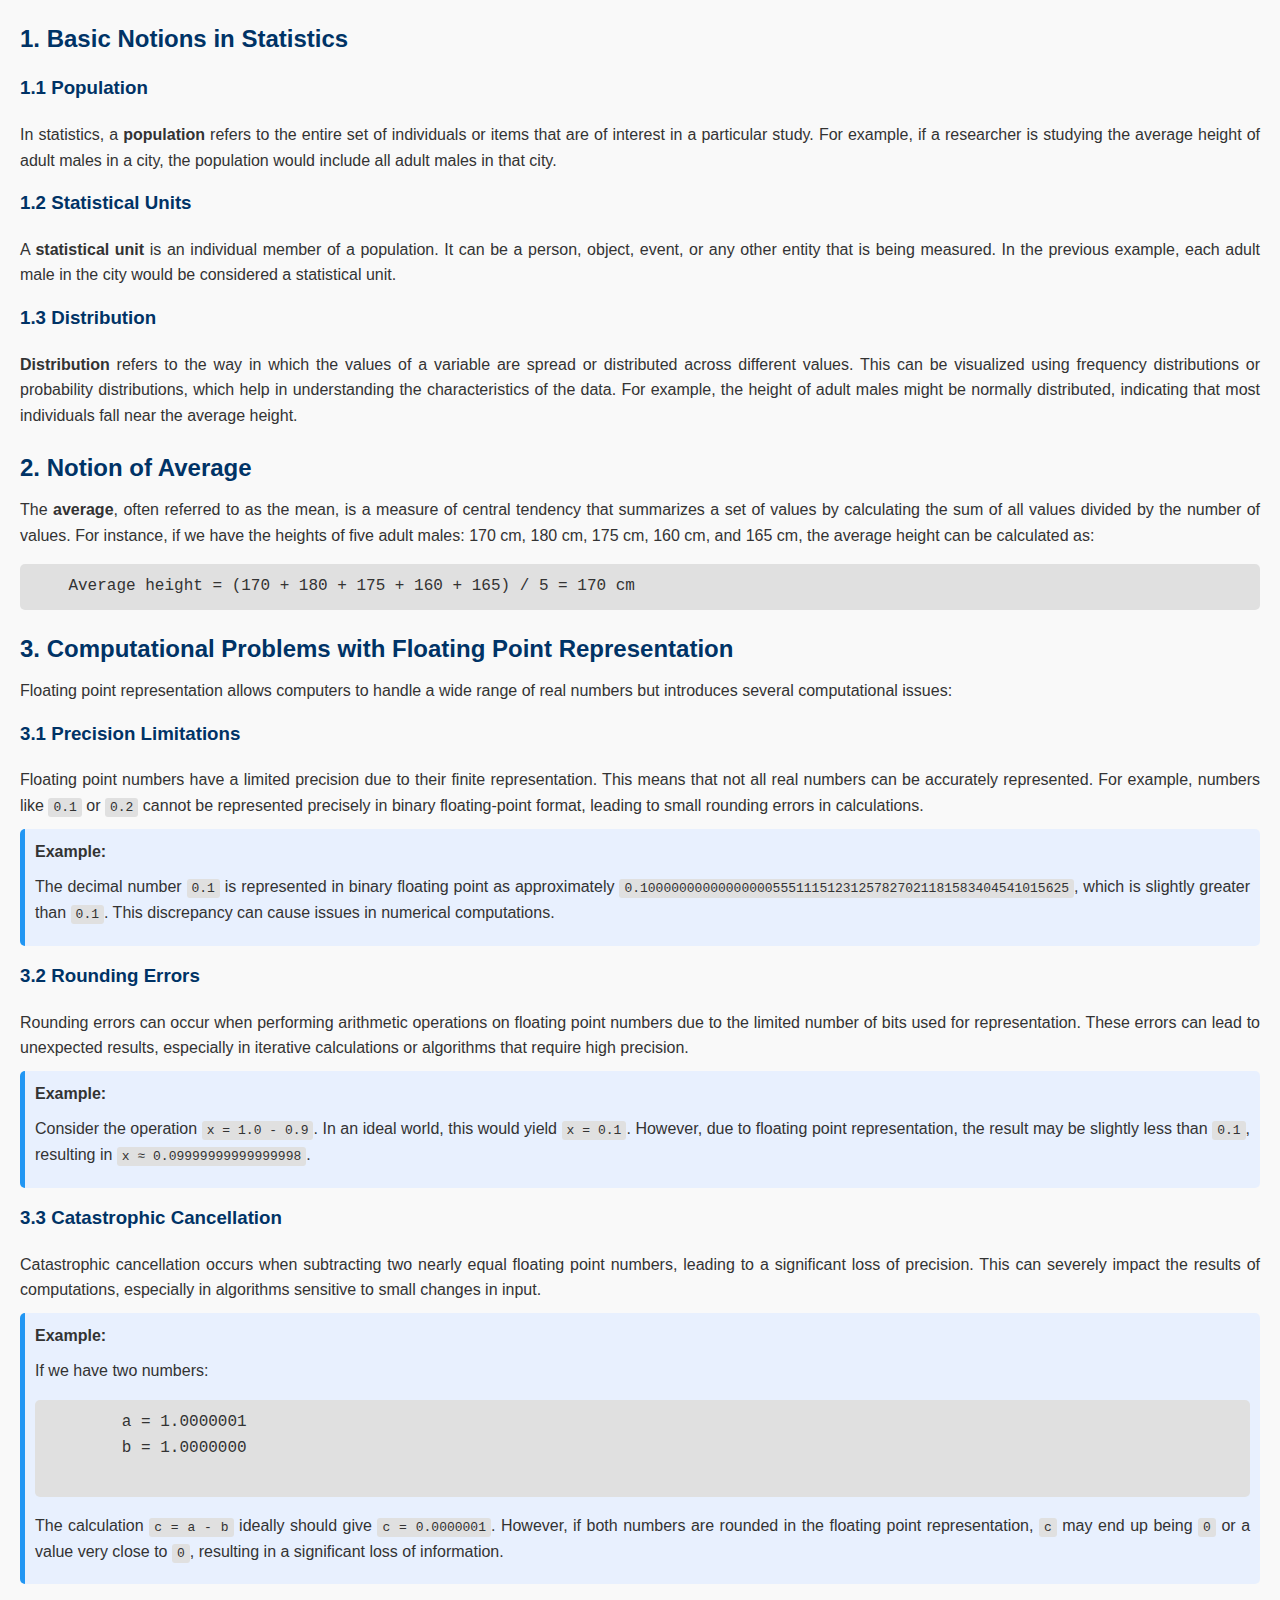
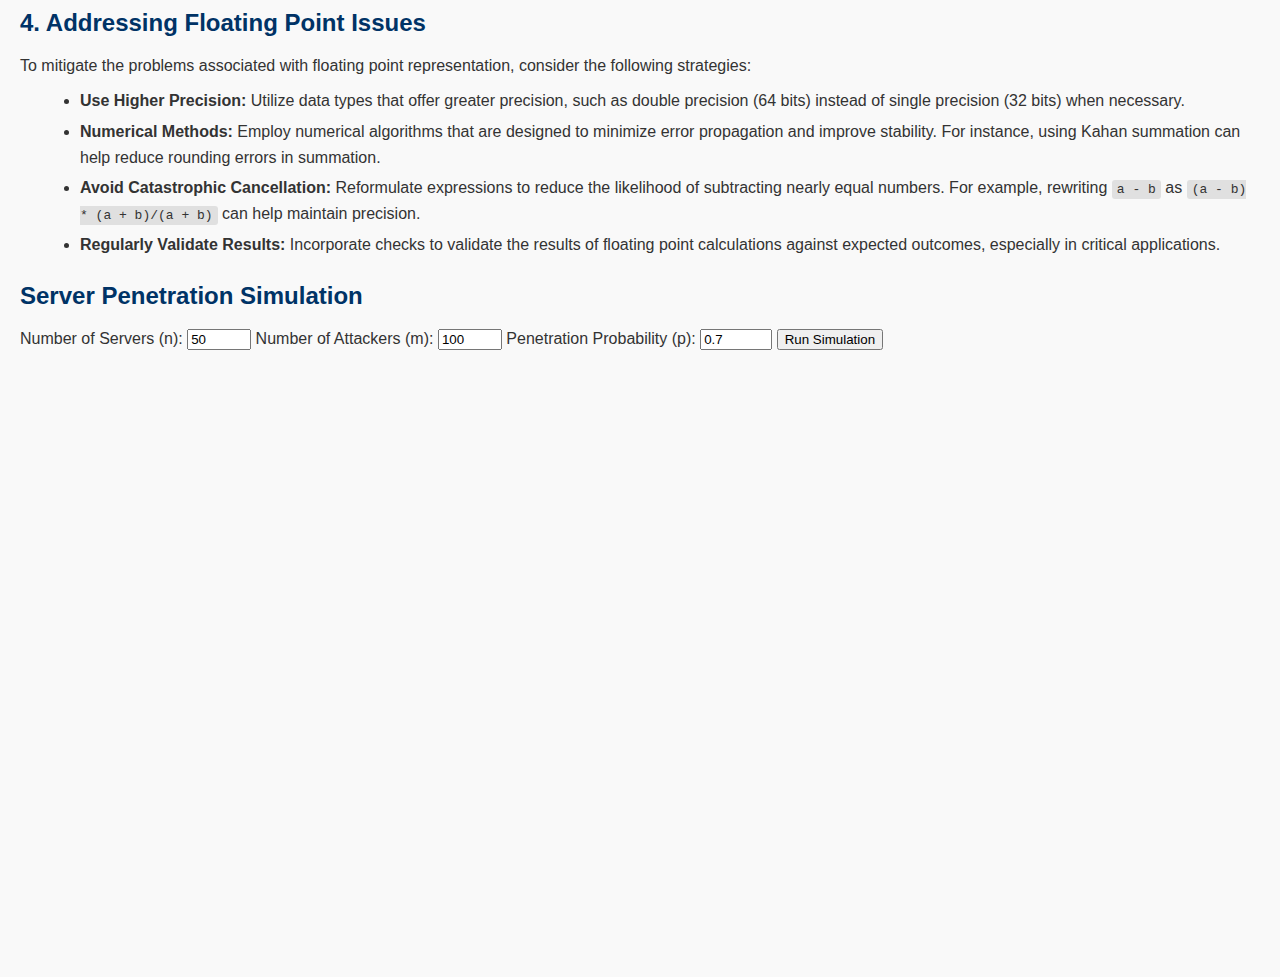
<file: templates/hw1.html>
<!DOCTYPE html>
<html lang="en">

<head>
    <meta charset="UTF-8">
    <meta name="viewport" content="width=device-width, initial-scale=1.0">
    <title>Computational Problems with Floating Point Representation</title>
    <style>
        body {
            font-family: 'Arial', sans-serif;
            line-height: 1.6;
            margin: 20px;
            background-color: #f9f9f9;
            color: #333;
        }

        h1 {
            color: #0056b3;
            border-bottom: 2px solid #0056b3;
            padding-bottom: 10px;
            margin-bottom: 20px;
        }

        h2 {
            color: #003366;
            margin-top: 20px;
            margin-bottom: 10px;
        }

        h3 {
            color: #003366;
            margin-top: 15px;
        }

        p {
            margin: 10px 0;
            text-align: justify;
        }

        code {
            background-color: #e0e0e0;
            padding: 2px 5px;
            border-radius: 3px;
        }

        .example {
            background-color: #e8f0fe;
            padding: 10px;
            border-left: 5px solid #2196F3;
            margin: 10px 0;
            border-radius: 5px;
        }

        pre {
            background-color: #e0e0e0;
            padding: 10px;
            border-radius: 5px;
            overflow-x: auto;
            font-family: 'Courier New', Courier, monospace;
        }

        ul {
            margin: 10px 0 10px 20px;
        }

        li {
            margin-bottom: 5px;
        }

        /* Stile per il contenitore del titolo del grafico */
        .graph-title {
            background-color: #4A90E2;
            color: white;
            padding: 10px;
            text-align: center;
            border-radius: 5px;
            margin-bottom: 10px;
            font-size: 24px;
            font-weight: bold;
        }
    </style>
</head>

<body>

<h2>1. Basic Notions in Statistics</h2>

<h3>1.1 Population</h3>
<p>
    In statistics, a <strong>population</strong> refers to the entire set of individuals or items that are of interest in a particular study. For example, if a researcher is studying the average height of adult males in a city, the population would include all adult males in that city.
</p>

<h3>1.2 Statistical Units</h3>
<p>
    A <strong>statistical unit</strong> is an individual member of a population. It can be a person, object, event, or any other entity that is being measured. In the previous example, each adult male in the city would be considered a statistical unit.
</p>

<h3>1.3 Distribution</h3>
<p>
    <strong>Distribution</strong> refers to the way in which the values of a variable are spread or distributed across different values. This can be visualized using frequency distributions or probability distributions, which help in understanding the characteristics of the data. For example, the height of adult males might be normally distributed, indicating that most individuals fall near the average height.
</p>

<h2>2. Notion of Average</h2>
<p>
    The <strong>average</strong>, often referred to as the mean, is a measure of central tendency that summarizes a set of values by calculating the sum of all values divided by the number of values. For instance, if we have the heights of five adult males: 170 cm, 180 cm, 175 cm, 160 cm, and 165 cm, the average height can be calculated as:
</p>
<pre>
    Average height = (170 + 180 + 175 + 160 + 165) / 5 = 170 cm
</pre>

<h2>3. Computational Problems with Floating Point Representation</h2>
<p>
    Floating point representation allows computers to handle a wide range of real numbers but introduces several computational issues:
</p>

<h3>3.1 Precision Limitations</h3>
<p>
    Floating point numbers have a limited precision due to their finite representation. This means that not all real numbers can be accurately represented. For example, numbers like <code>0.1</code> or <code>0.2</code> cannot be represented precisely in binary floating-point format, leading to small rounding errors in calculations.
</p>
<div class="example">
    <strong>Example:</strong>
    <p>
        The decimal number <code>0.1</code> is represented in binary floating point as approximately <code>0.1000000000000000055511151231257827021181583404541015625</code>, which is slightly greater than <code>0.1</code>. This discrepancy can cause issues in numerical computations.
    </p>
</div>

<h3>3.2 Rounding Errors</h3>
<p>
    Rounding errors can occur when performing arithmetic operations on floating point numbers due to the limited number of bits used for representation. These errors can lead to unexpected results, especially in iterative calculations or algorithms that require high precision.
</p>
<div class="example">
    <strong>Example:</strong>
    <p>
        Consider the operation <code>x = 1.0 - 0.9</code>. In an ideal world, this would yield <code>x = 0.1</code>. However, due to floating point representation, the result may be slightly less than <code>0.1</code>, resulting in <code>x &approx; 0.09999999999999998</code>.
    </p>
</div>

<h3>3.3 Catastrophic Cancellation</h3>
<p>
    Catastrophic cancellation occurs when subtracting two nearly equal floating point numbers, leading to a significant loss of precision. This can severely impact the results of computations, especially in algorithms sensitive to small changes in input.
</p>
<div class="example">
    <strong>Example:</strong>
    <p>
        If we have two numbers:
    </p>
    <pre>
        a = 1.0000001
        b = 1.0000000
    </pre>
    <p>
        The calculation <code>c = a - b</code> ideally should give <code>c = 0.0000001</code>. However, if both numbers are rounded in the floating point representation, <code>c</code> may end up being <code>0</code> or a value very close to <code>0</code>, resulting in a significant loss of information.
    </p>
</div>

<h2>4. Addressing Floating Point Issues</h2>
<p>
    To mitigate the problems associated with floating point representation, consider the following strategies:
</p>
<ul>
    <li><strong>Use Higher Precision:</strong> Utilize data types that offer greater precision, such as double precision (64 bits) instead of single precision (32 bits) when necessary.</li>
    <li><strong>Numerical Methods:</strong> Employ numerical algorithms that are designed to minimize error propagation and improve stability. For instance, using Kahan summation can help reduce rounding errors in summation.</li>
    <li><strong>Avoid Catastrophic Cancellation:</strong> Reformulate expressions to reduce the likelihood of subtracting nearly equal numbers. For example, rewriting <code>a - b</code> as <code>(a - b) * (a + b)/(a + b)</code> can help maintain precision.</li>
    <li><strong>Regularly Validate Results:</strong> Incorporate checks to validate the results of floating point calculations against expected outcomes, especially in critical applications.</li>
</ul>

<h2>Server Penetration Simulation</h2>

<div id="controls">
    <label for="servers">Number of Servers (n): </label>
    <input type="number" id="servers" value="50" min="1" max="100" step="1">
    <label for="attackers">Number of Attackers (m): </label>
    <input type="number" id="attackers" value="100" min="1" max="200" step="1">
    <label for="probability">Penetration Probability (p): </label>
    <input type="number" id="probability" value="0.7" min="0" max="1" step="0.01">
    <button id="simulate">Run Simulation</button>
    <button id="downloadBtn" style="display: none;">Download Image</button>
</div>

<canvas id="canvas" width="800" height="600"></canvas>

<script>
    const canvas = document.getElementById('canvas');
    const ctx = canvas.getContext('2d');
    const simulateButton = document.getElementById('simulate');
    const downloadButton = document.getElementById('downloadBtn');

    // Simulate attacks
    function simulatePenetration(n, m, p) {
        const penetrations = Array.from({ length: m }, () => Array(n).fill(false));
        const penetrationLevels = Array(m).fill(0);
        let meanPenetration = 0; // Initialize mean

        // Simulate attacks and compute mean using Welford's method
        for (let i = 0; i < m; i++) {
            let level = 0;
            for (let j = 0; j < n; j++) {
                penetrations[i][j] = Math.random() < p;
                if (penetrations[i][j]) {
                    level++;
                }
            }
            penetrationLevels[i] = level;

            // Update meanPenetration using Welford's method
            meanPenetration = meanPenetration + (level - meanPenetration) / (i + 1);
        }

        console.log(`Mean Penetration Level (Welford's Method): ${meanPenetration}`);

        // Count penetration levels
        const levelCounts = Array(n + 1).fill(0);
        penetrationLevels.forEach(level => {
            levelCounts[level]++;
        });

        // Smooth the counts using a moving average
        const smoothedCounts = Array(n + 1).fill(0);
        const windowSize = 3;
        for (let i = 0; i <= n; i++) {
            const start = Math.max(0, i - Math.floor(windowSize / 2));
            const end = Math.min(n, i + Math.floor(windowSize / 2));
            const sum = levelCounts.slice(start, end + 1).reduce((a, b) => a + b, 0);
            smoothedCounts[i] = sum / (end - start + 1);
        }

        return { penetrations, smoothedCounts, meanPenetration };
    }

    // Draw the grid and penetration lines
    function drawSimulation(penetrations, smoothedCounts, n, m) {
        const width = canvas.width;
        const height = canvas.height;
        const serverWidth = width * 3 / 4 / n;

        // Clear the canvas and fill background
        ctx.clearRect(0, 0, width, height);
        ctx.fillStyle = "white";
        ctx.fillRect(0, 0, width, height);

        // Draw the grid
        ctx.strokeStyle = "lightgray";
        for (let j = 0; j < n; j++) {
            const newX = (j + 1) * serverWidth;
            ctx.beginPath();
            ctx.moveTo(newX, 0);
            ctx.lineTo(newX, height);
            ctx.stroke();
        }
        for (let y = height - 20; y >= 0; y -= 10) {
            ctx.beginPath();
            ctx.moveTo(0, y);
            ctx.lineTo(width, y);
            ctx.stroke();
        }

        // Draw each attacker's path
        for (let i = 0; i < m; i++) {
            const randomColor = `rgb(${Math.floor(Math.random() * 200)}, ${Math.floor(Math.random() * 200)}, ${Math.floor(Math.random() * 200)})`;
            ctx.strokeStyle = randomColor;

            let x = 0;
            let y = height - 20;
            for (let j = 0; j < n; j++) {
                const newX = (j + 1) * serverWidth;
                const newY = y - (penetrations[i][j] ? 10 : 0); // Jump if penetration occurs
                ctx.beginPath();
                ctx.moveTo(x, y);
                ctx.lineTo(newX, newY);
                ctx.stroke();
                x = newX;
                y = newY;
            }
        }

        // Draw vertical line to separate attackers from distribution wave
        ctx.strokeStyle = "black";
        const endLine = (width * 3 / 4) - 50;
        ctx.beginPath();
        ctx.moveTo(endLine, 0);
        ctx.lineTo(endLine, height);
        ctx.stroke();

        // Draw the distribution wave
        ctx.strokeStyle = "red";
        ctx.lineWidth = 2;
        const waveWidth = width - endLine;
        const maxCount = Math.max(...smoothedCounts);

        let prevX = endLine;
        let prevY = height;
        for (let i = 0; i <= n; i++) {
            const y = height - (i * (height / (n + 1)));
            const x = endLine + (smoothedCounts[i] / maxCount) * (waveWidth - 40);
            ctx.beginPath();
            ctx.moveTo(prevX, prevY);
            ctx.lineTo(x, y);
            ctx.stroke();
            prevX = x;
            prevY = y;
        }

        // Restore line width
        ctx.lineWidth = 1;
    }

    // Function to run the simulation when the button is clicked
    simulateButton.addEventListener('click', function() {
        const n = parseInt(document.getElementById('servers').value);
        const m = parseInt(document.getElementById('attackers').value);
        const p = parseFloat(document.getElementById('probability').value);

        // Run the simulation
        const { penetrations, smoothedCounts, meanPenetration } = simulatePenetration(n, m, p);

        // Draw the results
        drawSimulation(penetrations, smoothedCounts, n, m);

        // Display the mean penetration level
        //alert(`Mean Penetration Level (Welford's Method): ${meanPenetration.toFixed(2)}`);

        // Show the download button
        downloadButton.style.display = 'block';
    });

    // Allow users to download the image
    downloadButton.addEventListener('click', function() {
        const link = document.createElement('a');
        link.download = 'penetration_simulation.png';
        link.href = canvas.toDataURL();
        link.click();
    });
</script>

</body>

</html>
</file>
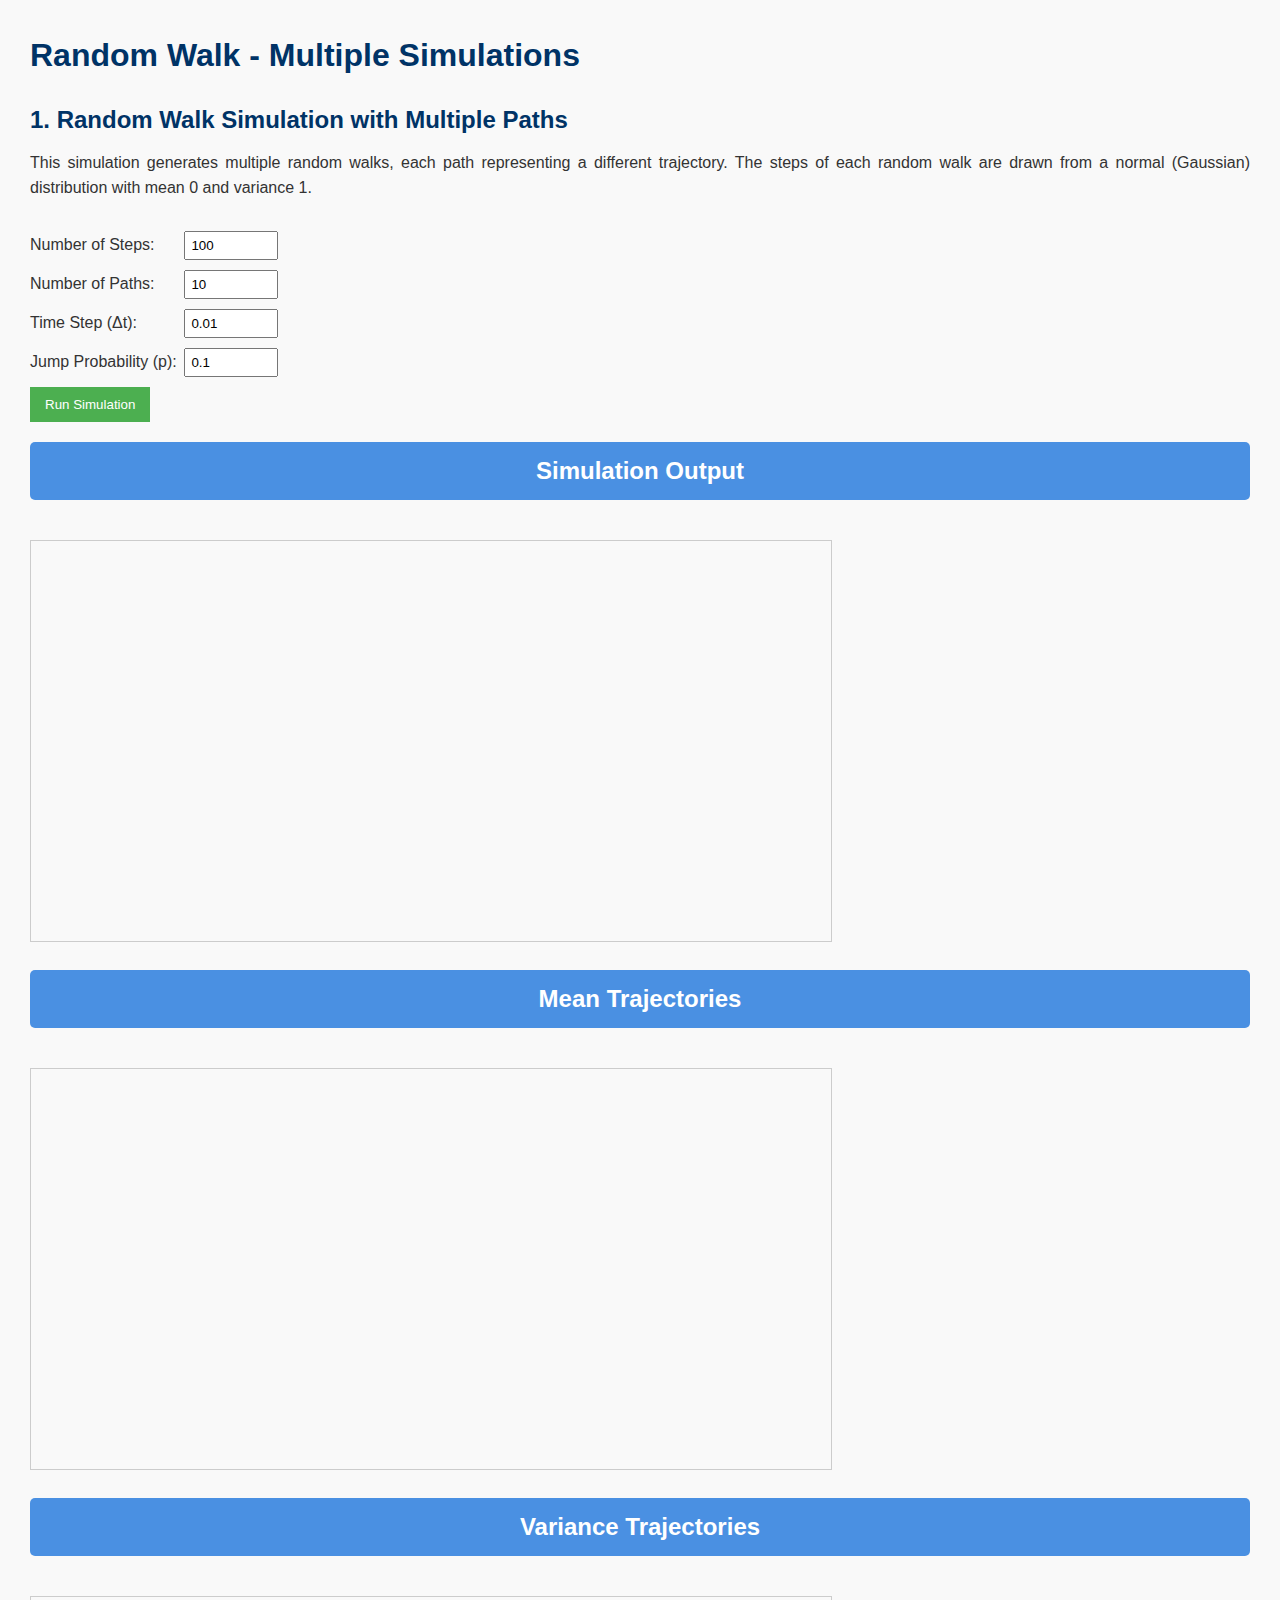
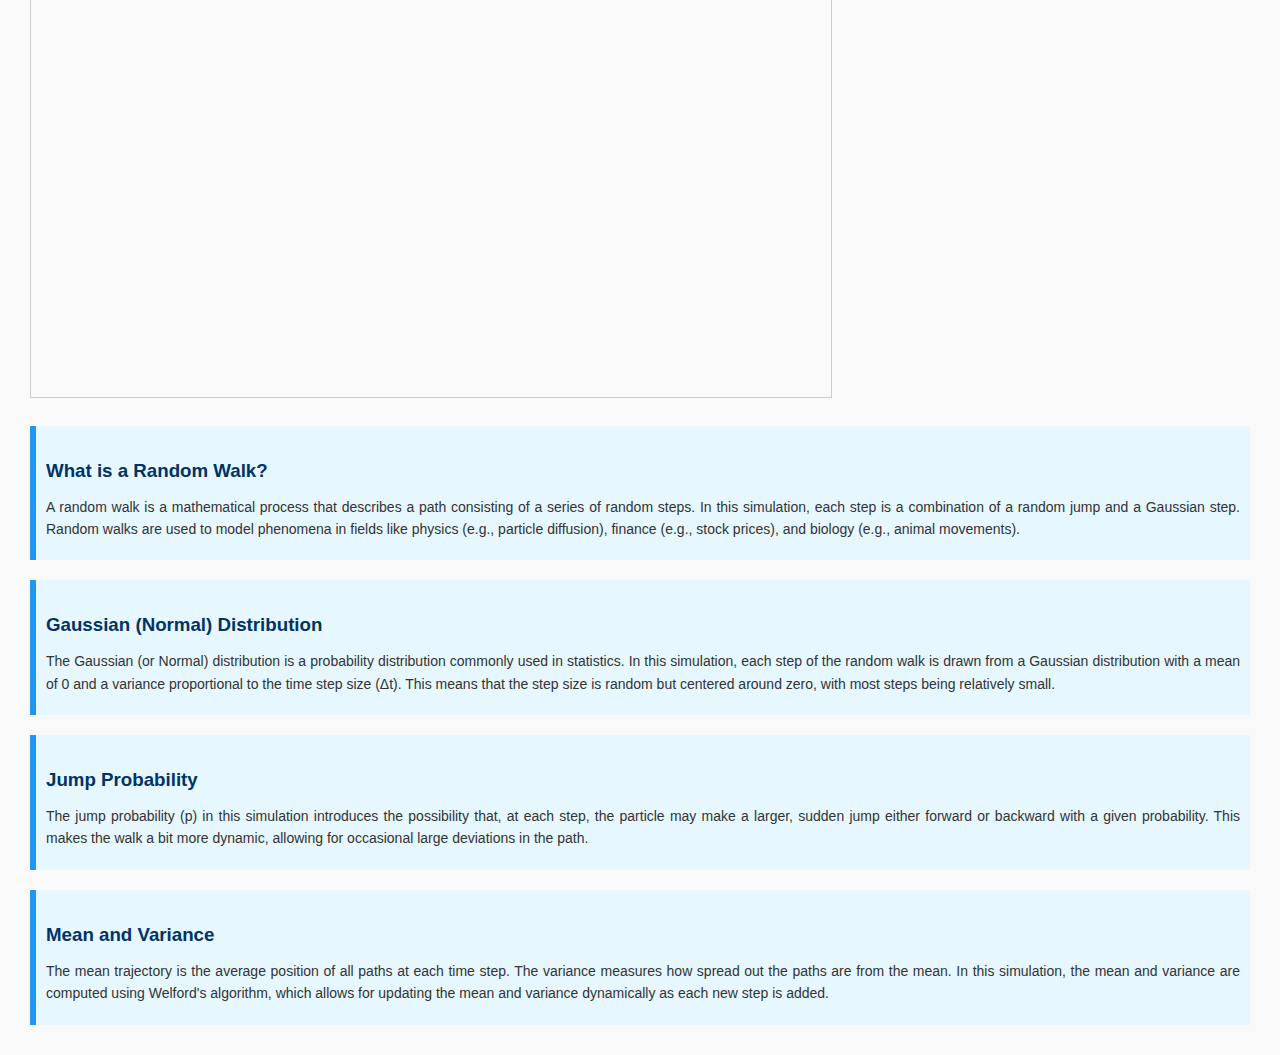
<file: templates/hw2.html>
<!DOCTYPE html>
<html lang="en">

<head>
    <meta charset="UTF-8">
    <meta name="viewport" content="width=device-width, initial-scale=1.0">
    <title>Random Walk - Multiple Simulations</title>
    <style>
        body {
            font-family: 'Arial', sans-serif;
            line-height: 1.6;
            margin: 30px;
            background-color: #f9f9f9;
            color: #333;
        }

        h1,
        h2,
        h3 {
            color: #003366;
            margin-top: 20px;
            margin-bottom: 10px;
        }

        p {
            margin: 10px 0;
            text-align: justify;
        }

        code {
            background-color: #e0e0e0;
            padding: 2px 5px;
            border-radius: 3px;
        }

        .container {
            margin-top: 30px;
        }

        .input-group {
            margin: 10px 0;
        }

        label {
            display: inline-block;
            width: 150px;
        }

        input[type="number"] {
            width: 80px;
            padding: 5px;
        }

        button {
            padding: 10px 15px;
            background-color: #4CAF50;
            color: white;
            border: none;
            cursor: pointer;
        }

        button:hover {
            background-color: #45a049;
        }

        #plot-canvas,
        #mean-canvas,
        #variance-canvas {
            margin-top: 30px;
            border: 1px solid #ccc;
            max-width: 100%; /* Make canvas responsive */
        }

        .graph-title {
            background-color: #4A90E2;
            color: white;
            padding: 10px;
            text-align: center;
            border-radius: 5px;
            margin-bottom: 10px;
            font-size: 24px;
            font-weight: bold;
        }

        .explanation-box {
            background-color: #e6f7ff;
            border-left: 6px solid #2196F3;
            margin: 20px 0;
            padding: 10px;
        }

        .explanation-box h3 {
            color: #003366;
        }

        .explanation-box p {
            font-size: 14px;
        }
    </style>
</head>

<body>

    <h1>Random Walk - Multiple Simulations</h1>
    <h2>1. Random Walk Simulation with Multiple Paths</h2>
    <p>
        This simulation generates multiple random walks, each path representing a different trajectory.
        The steps of each random walk are drawn from a normal (Gaussian) distribution with mean 0 and variance 1.
    </p>

    <div class="container">
        <div class="input-group">
            <label for="steps">Number of Steps:</label>
            <input type="number" id="steps" value="100" min="10" max="1000">
        </div>
        <div class="input-group">
            <label for="paths">Number of Paths:</label>
            <input type="number" id="paths" value="10" min="1" max="100">
        </div>
        <div class="input-group">
            <label for="time-step">Time Step (Δt):</label>
            <input type="number" id="time-step" value="0.01" min="0.001" max="1" step="0.001">
        </div>
        <div class="input-group">
            <label for="jump-prob">Jump Probability (p):</label>
            <input type="number" id="jump-prob" value="0.1" min="0.0" max="1.0" step="0.01">
        </div>
        <button id="run-simulation">Run Simulation</button>
    </div>

    <div id="results">
        <h2 class="graph-title">Simulation Output</h2>
        <canvas id="plot-canvas" width="800" height="400"></canvas>

        <h2 class="graph-title">Mean Trajectories</h2>
        <canvas id="mean-canvas" width="800" height="400"></canvas>

        <h2 class="graph-title">Variance Trajectories</h2>
        <canvas id="variance-canvas" width="800" height="400"></canvas>

        <button id="downloadBtn" style="display: none;">Download Results</button>
    </div>

    <!-- Explanation Boxes -->
    <div class="explanation-box">
        <h3>What is a Random Walk?</h3>
        <p>
            A random walk is a mathematical process that describes a path consisting of a series of random steps. In this
            simulation, each step is a combination of a random jump and a Gaussian step. Random walks are used to model
            phenomena in fields like physics (e.g., particle diffusion), finance (e.g., stock prices), and biology (e.g., animal movements).
        </p>
    </div>

    <div class="explanation-box">
        <h3>Gaussian (Normal) Distribution</h3>
        <p>
            The Gaussian (or Normal) distribution is a probability distribution commonly used in statistics. In this simulation, 
            each step of the random walk is drawn from a Gaussian distribution with a mean of 0 and a variance proportional 
            to the time step size (Δt). This means that the step size is random but centered around zero, with most steps 
            being relatively small.
        </p>
    </div>

    <div class="explanation-box">
        <h3>Jump Probability</h3>
        <p>
            The jump probability (p) in this simulation introduces the possibility that, at each step, the particle may make 
            a larger, sudden jump either forward or backward with a given probability. This makes the walk a bit more 
            dynamic, allowing for occasional large deviations in the path.
        </p>
    </div>

    <div class="explanation-box">
        <h3>Mean and Variance</h3>
        <p>
            The mean trajectory is the average position of all paths at each time step. The variance measures how 
            spread out the paths are from the mean. In this simulation, the mean and variance are computed using 
            Welford's algorithm, which allows for updating the mean and variance dynamically as each new step is added.
        </p>
    </div>

    <script>
        const canvas = document.getElementById('plot-canvas');
        const meanCanvas = document.getElementById('mean-canvas');
        const varianceCanvas = document.getElementById('variance-canvas');
        const ctx = canvas.getContext('2d');
        const meanCtx = meanCanvas.getContext('2d');
        const varianceCtx = varianceCanvas.getContext('2d');
        const runSimulationButton = document.getElementById('run-simulation');
        const downloadButton = document.getElementById('downloadBtn');

        // Function to generate random numbers from a Gaussian (normal) distribution
        function gaussianRandom(mean = 0, stdev = 1) {
            let u = 1 - Math.random(); // Subtraction to avoid log(0)
            let v = Math.random();
            let z = Math.sqrt(-2.0 * Math.log(u)) * Math.cos(2.0 * Math.PI * v);
            return z * stdev + mean;
        }

        // Function to simulate jumps
        function randomJump(p) {
            return Math.random() < p ? (Math.random() < 0.5 ? -1 : 1) : 0; // -1 or +1 with probability p
        }

        // Random walk simulation with Gaussian distribution steps for multiple paths
        function simulateRandomWalk(steps, dt, numPaths, jumpProb) {
            let paths = [];
            let means = new Array(steps + 1).fill(0);  // Initialize mean array
            let variances = new Array(steps + 1).fill(0); // Initialize variance array
            let counts = new Array(steps + 1).fill(0); // Count occurrences for mean and variance

            // Simulate multiple random walks
            for (let j = 0; j < numPaths; j++) {
                let path = [0];  // Initial value for each path
                for (let i = 1; i <= steps; i++) {
                    const gaussianStep = gaussianRandom(0, Math.sqrt(dt)); // Step with variance √dt
                    const jump = randomJump(jumpProb); // Step from random jump
                    path.push(path[i - 1] + gaussianStep + jump);

                    // Welford's recursion for mean and variance
                    counts[i]++;
                    const delta = path[i] - means[i];
                    means[i] += delta / counts[i];
                    const delta2 = path[i] - means[i];
                    variances[i] += delta * delta2;
                }
                paths.push(path);
            }

            // Normalize variances
            for (let i = 1; i <= steps; i++) {
                variances[i] = variances[i] / (counts[i] - 1);
            }

            return { paths, means, variances };
        }

        // Drawing the paths on the canvas
        function drawPaths(paths) {
            ctx.clearRect(0, 0, canvas.width, canvas.height);
            const maxSteps = paths[0].length - 1;
            const maxAbsValue = Math.max(...paths.map(path => Math.max(...path.map(Math.abs))));

            ctx.beginPath();
            paths.forEach(path => {
                ctx.moveTo(0, canvas.height / 2);
                path.forEach((y, i) => {
                    ctx.lineTo((i / maxSteps) * canvas.width, (1 - (y / maxAbsValue)) * canvas.height / 2);
                });
            });
            ctx.stroke();
        }

        // Drawing the mean trajectory
        function drawMean(means) {
            meanCtx.clearRect(0, 0, meanCanvas.width, meanCanvas.height);
            const maxSteps = means.length - 1;
            const maxAbsValue = Math.max(...means.map(Math.abs));

            meanCtx.beginPath();
            means.forEach((mean, i) => {
                meanCtx.lineTo((i / maxSteps) * meanCanvas.width, (1 - (mean / maxAbsValue)) * meanCanvas.height / 2);
            });
            meanCtx.stroke();
        }

        // Drawing the variance trajectory
        function drawVariance(variances) {
            varianceCtx.clearRect(0, 0, varianceCanvas.width, varianceCanvas.height);
            const maxSteps = variances.length - 1;
            const maxVariance = Math.max(...variances);

            varianceCtx.beginPath();
            variances.forEach((variance, i) => {
                varianceCtx.lineTo((i / maxSteps) * varianceCanvas.width, (1 - (variance / maxVariance)) * varianceCanvas.height / 2);
            });
            varianceCtx.stroke();
        }

        // Run simulation when button is clicked
        runSimulationButton.addEventListener('click', function () {
            const steps = parseInt(document.getElementById('steps').value);
            const numPaths = parseInt(document.getElementById('paths').value);
            const dt = parseFloat(document.getElementById('time-step').value);
            const jumpProb = parseFloat(document.getElementById('jump-prob').value);

            const { paths, means, variances } = simulateRandomWalk(steps, dt, numPaths, jumpProb);

            drawPaths(paths);
            drawMean(means);
            drawVariance(variances);

            downloadButton.style.display = 'inline';
            // Funzione per aggiungere etichette agli assi X e Y
            function drawAxisLabels(ctx, canvas, xlabel, ylabel) {
                ctx.font = "16px Arial";
                ctx.fillStyle = "#000"; // Colore nero per il testo

                // Etichetta asse X (posizionata al centro in basso)
                ctx.fillText(xlabel, canvas.width / 2 - 30, canvas.height - 10);

                // Etichetta asse Y (posizionata in alto a sinistra e ruotata)
                ctx.save(); // Salva il contesto corrente
                ctx.translate(20, canvas.height / 2); // Trasla il contesto
                ctx.rotate(-Math.PI / 2); // Ruota il contesto per posizionare il testo verticalmente
                ctx.fillText(ylabel, -canvas.height / 2 + 30, -5);
                ctx.restore(); // Ripristina il contesto originale
                }

                // Funzione per disegnare i percorsi con le etichette degli assi
                function drawPaths(paths) {
                    ctx.clearRect(0, 0, canvas.width, canvas.height);
                    const maxSteps = paths[0].length - 1;
                    const maxAbsValue = Math.max(...paths.map(path => Math.max(...path.map(Math.abs))));

                    ctx.beginPath();
                    paths.forEach(path => {
                        ctx.moveTo(0, canvas.height / 2);
                        path.forEach((y, i) => {
                            ctx.lineTo((i / maxSteps) * canvas.width, (1 - (y / maxAbsValue)) * canvas.height / 2);
                        });
                    });
                    ctx.stroke();

                    // Aggiungi le etichette per asse X e Y
                    drawAxisLabels(ctx, canvas, "Time Steps", "Position");
                }

                // Funzione per disegnare la traiettoria media con le etichette degli assi
                function drawMean(means) {
                    meanCtx.clearRect(0, 0, meanCanvas.width, meanCanvas.height);
                    const maxSteps = means.length - 1;
                    const maxAbsValue = Math.max(...means.map(Math.abs));

                    meanCtx.beginPath();
                    means.forEach((mean, i) => {
                        meanCtx.lineTo((i / maxSteps) * meanCanvas.width, (1 - (mean / maxAbsValue)) * meanCanvas.height / 2);
                    });
                    meanCtx.stroke();

                    // Aggiungi le etichette per asse X e Y
                    drawAxisLabels(meanCtx, meanCanvas, "Time Steps", "Mean Position");
                }

                // Funzione per disegnare la varianza con le etichette degli assi
                function drawVariance(variances) {
                    varianceCtx.clearRect(0, 0, varianceCanvas.width, varianceCanvas.height);
                    const maxSteps = variances.length - 1;
                    const maxVariance = Math.max(...variances);

                    varianceCtx.beginPath();
                    variances.forEach((variance, i) => {
                        varianceCtx.lineTo((i / maxSteps) * varianceCanvas.width, (1 - (variance / maxVariance)) * varianceCanvas.height / 2);
                    });
                    varianceCtx.stroke();

                    // Aggiungi le etichette per asse X e Y
                    drawAxisLabels(varianceCtx, varianceCanvas, "Time Steps", "Variance");
                }

                    });

    </script>
</body>

</html>
</file>
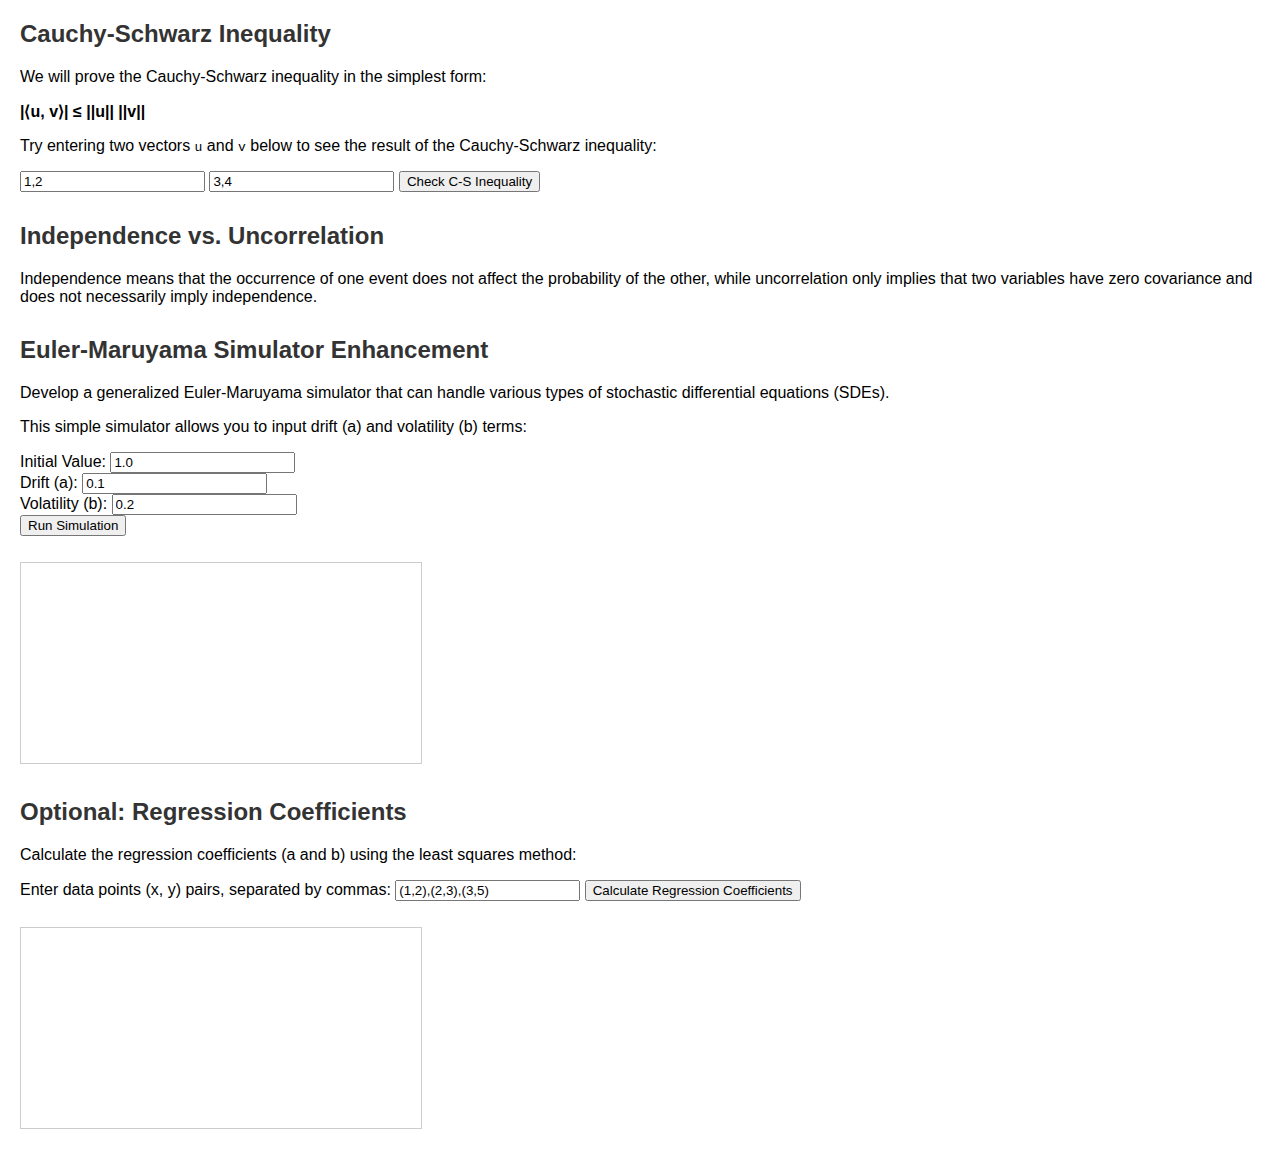
<file: templates/hw5.html>
<!DOCTYPE html>
<html lang="en">
<head>
<meta charset="UTF-8">
<meta name="viewport" content="width=device-width, initial-scale=1.0">
<title>Cauchy-Schwarz Inequality</title>
<style>
    body { font-family: Arial, sans-serif; margin: 20px; }
    section { margin-bottom: 30px; }
    h2 { color: #333; }
    textarea { width: 100%; height: 100px; }
    canvas { border: 1px solid #ccc; margin-top: 10px; }
</style>
</head>
<body>

<!-- Section 1: Cauchy-Schwarz Inequality -->
<section id="cs-inequality">
    <h2>Cauchy-Schwarz Inequality</h2>
    <p>We will prove the Cauchy-Schwarz inequality in the simplest form:</p>
    <p><strong>|⟨u, v⟩| ≤ ||u|| ||v||</strong></p>
    <p>Try entering two vectors <code>u</code> and <code>v</code> below to see the result of the Cauchy-Schwarz inequality:</p>
    
    <input type="text" id="vectorU" value="1,2" placeholder="Enter vector u, e.g., 1,2">
    <input type="text" id="vectorV" value="3,4" placeholder="Enter vector v, e.g., 3,4">
    <button onclick="calculateCSInequality()">Check C-S Inequality</button>
    
    <p id="cs-result"></p>
</section>

<!-- Section 2: Independence vs. Uncorrelation -->
<section id="independence-uncorrelation">
    <h2>Independence vs. Uncorrelation</h2>
    <p>Independence means that the occurrence of one event does not affect the probability of the other, while uncorrelation only implies that two variables have zero covariance and does not necessarily imply independence.</p>
</section>

<!-- Section 3: Euler-Maruyama Simulator Enhancement -->
<section id="em-simulator">
    <h2>Euler-Maruyama Simulator Enhancement</h2>
    <p>Develop a generalized Euler-Maruyama simulator that can handle various types of stochastic differential equations (SDEs).</p>
    <p>This simple simulator allows you to input drift (a) and volatility (b) terms:</p>
    
    <label for="initialValue">Initial Value:</label>
    <input type="number" id="initialValue" value="1.0" placeholder="e.g., 1.0"><br>
    
    <label for="drift">Drift (a):</label>
    <input type="number" id="drift" value="0.1" placeholder="e.g., 0.1"><br>
    
    <label for="volatility">Volatility (b):</label>
    <input type="number" id="volatility" value="0.2" placeholder="e.g., 0.2"><br>
    
    <button onclick="simulateEulerMaruyama()">Run Simulation</button>
    
    <p id="em-result"></p>
    <canvas id="em-canvas" width="400" height="200"></canvas>
</section>

<!-- Optional Exercise: Regression Coefficients -->
<section id="regression-coefficients">
    <h2>Optional: Regression Coefficients</h2>
    <p>Calculate the regression coefficients (a and b) using the least squares method:</p>
    
    <label for="dataPoints">Enter data points (x, y) pairs, separated by commas:</label>
    <input type="text" id="dataPoints" value="(1,2),(2,3),(3,5)" placeholder="e.g., (1,2),(2,3),(3,5)">
    <button onclick="calculateRegression()">Calculate Regression Coefficients</button>
    
    <p id="regression-result"></p>
    <canvas id="regression-canvas" width="400" height="200"></canvas>
</section>

<script>
// Cauchy-Schwarz Inequality Calculation
function calculateCSInequality() {
    const u = document.getElementById('vectorU').value.split(',').map(Number);
    const v = document.getElementById('vectorV').value.split(',').map(Number);

    if (u.length !== v.length) {
        document.getElementById('cs-result').innerText = "Vectors u and v must have the same length.";
        return;
    }
    
    const dotProduct = u.reduce((sum, ui, i) => sum + ui * v[i], 0);
    const normU = Math.sqrt(u.reduce((sum, ui) => sum + ui ** 2, 0));
    const normV = Math.sqrt(v.reduce((sum, vi) => sum + vi ** 2, 0));
    
    const csResult = Math.abs(dotProduct) <= normU * normV;
    
    document.getElementById('cs-result').innerText = `|⟨u, v⟩| = ${Math.abs(dotProduct)} ≤ ||u|| ||v|| = ${normU * normV}. Inequality holds: ${csResult}`;
}

// Euler-Maruyama Simulator with Graph
function simulateEulerMaruyama() {
    const initialValue = parseFloat(document.getElementById('initialValue').value);
    const drift = parseFloat(document.getElementById('drift').value);
    const volatility = parseFloat(document.getElementById('volatility').value);
    
    const steps = 10; // Number of simulation steps
    const dt = 0.1; // Time increment
    const results = [initialValue];

    for (let i = 1; i <= steps; i++) {
        const dW = Math.sqrt(dt) * (Math.random() * 2 - 1); // Brownian increment
        const nextValue = results[i - 1] + drift * dt + volatility * dW;
        results.push(nextValue);
    }

    document.getElementById('em-result').innerText = `Simulation results: ${results.join(', ')}`;
    plotGraph(results, 'em-canvas', 'Euler-Maruyama Simulation');
}

// Plot function for line graph
function plotGraph(data, canvasId, title) {
    const canvas = document.getElementById(canvasId);
    const ctx = canvas.getContext('2d');
    ctx.clearRect(0, 0, canvas.width, canvas.height);
    ctx.beginPath();
    ctx.moveTo(0, canvas.height - data[0] * 10);
    
    data.forEach((value, index) => {
        ctx.lineTo(index * (canvas.width / data.length), canvas.height - value * 10);
    });
    ctx.strokeStyle = '#4CAF50';
    ctx.lineWidth = 2;
    ctx.stroke();
}

// Regression Coefficient Calculation with Scatter Plot
function calculateRegression() {
    const dataPoints = document.getElementById('dataPoints').value.match(/\(([^)]+)\)/g);
    const xyPairs = dataPoints.map(point => point.slice(1, -1).split(',').map(Number));

    const n = xyPairs.length;
    const sumX = xyPairs.reduce((sum, [x]) => sum + x, 0);
    const sumY = xyPairs.reduce((sum, [, y]) => sum + y, 0);
    const sumXY = xyPairs.reduce((sum, [x, y]) => sum + x * y, 0);
    const sumX2 = xyPairs.reduce((sum, [x]) => sum + x * x, 0);

    const b = (n * sumXY - sumX * sumY) / (n * sumX2 - sumX ** 2);
    const a = (sumY - b * sumX) / n;
    
    document.getElementById('regression-result').innerText = `Regression coefficients: a = ${a.toFixed(2)}, b = ${b.toFixed(2)}`;
    plotRegression(xyPairs, a, b);
}

// Plot function for scatter plot and regression line
function plotRegression(points, a, b) {
    const canvas = document.getElementById('regression-canvas');
    const ctx = canvas.getContext('2d');
    ctx.clearRect(0, 0, canvas.width, canvas.height);
    
    // Scatter plot
    points.forEach(([x, y]) => {
        ctx.fillRect(x * 40, canvas.height - y * 40, 4, 4);
    });
    
    // Regression line
    ctx.beginPath();
    ctx.moveTo(0, canvas.height - (a + b * 0) * 40);
    ctx.lineTo(canvas.width, canvas.height - (a + b * 10) * 40); // Assuming x ranges from 0 to 10
    ctx.strokeStyle = '#FF5722';
    ctx.lineWidth = 2;
    ctx.stroke();
}
</script>

</body>
</html>
</file>
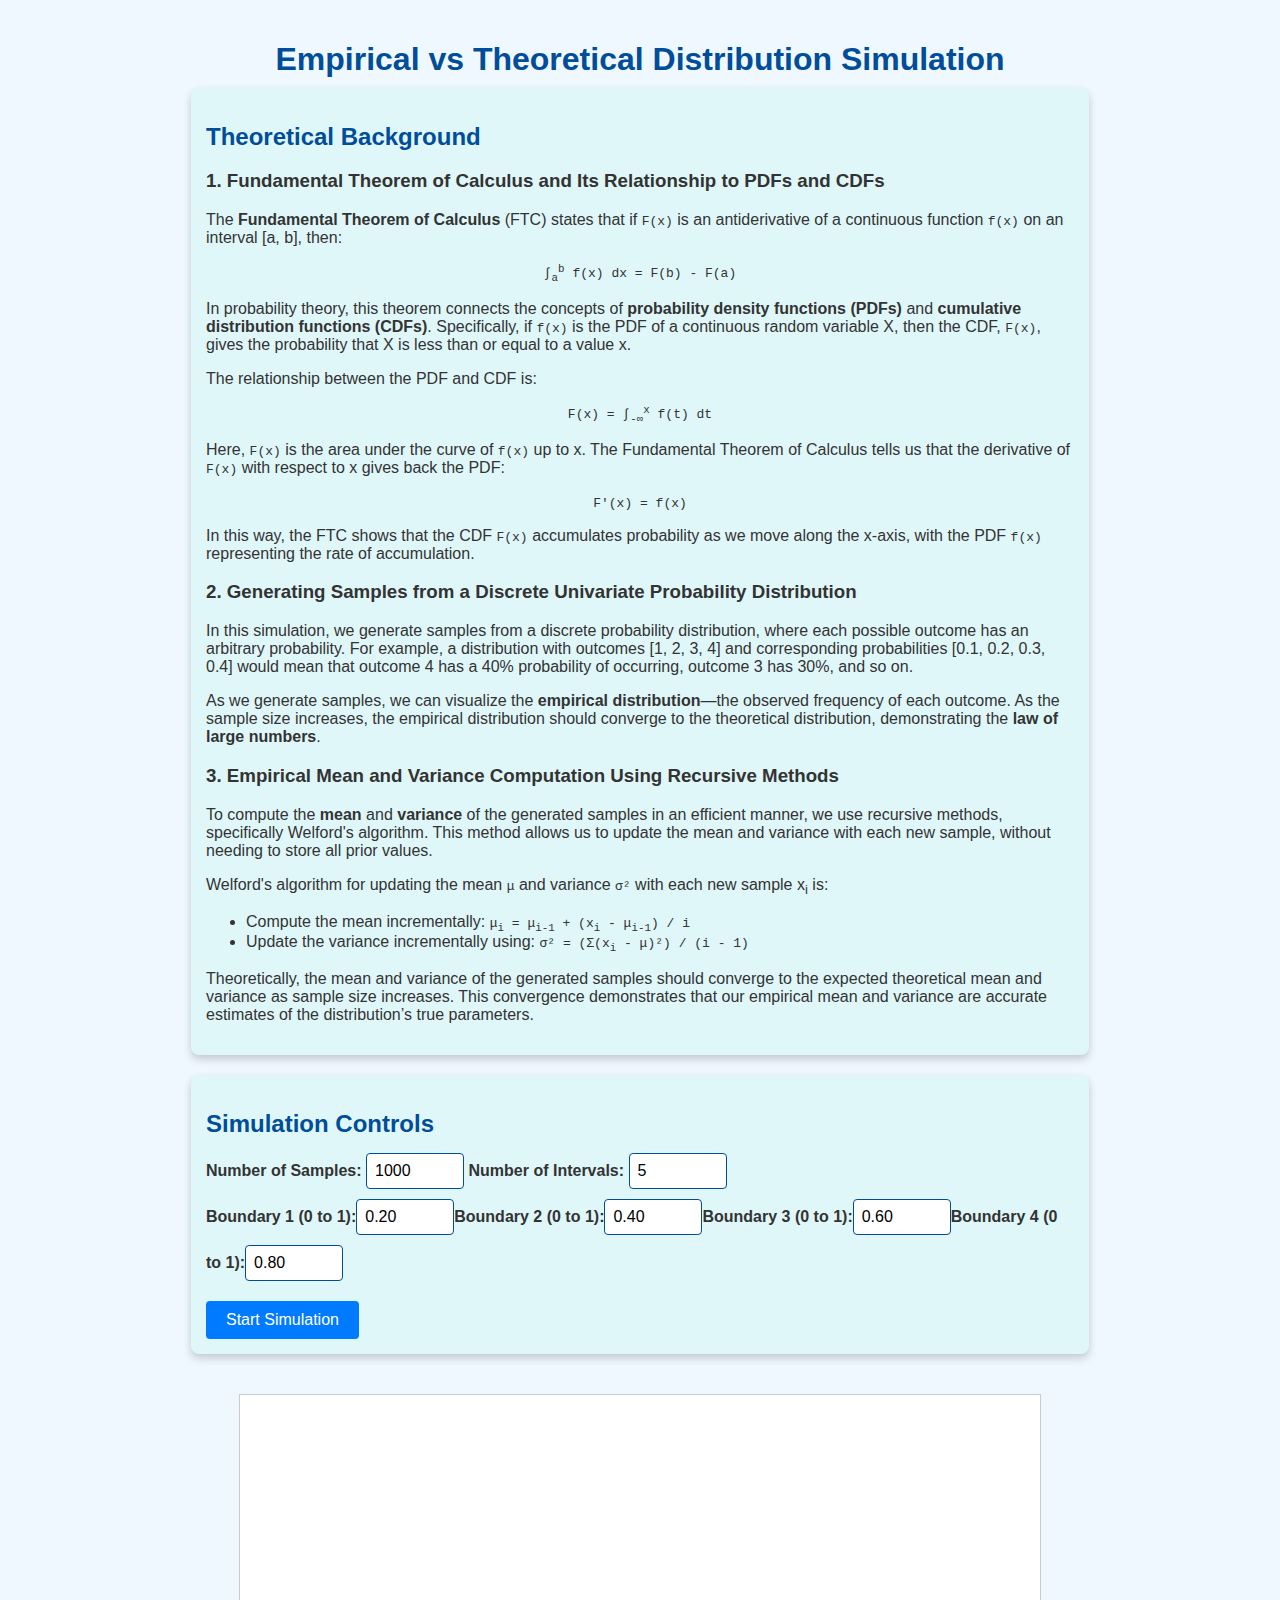
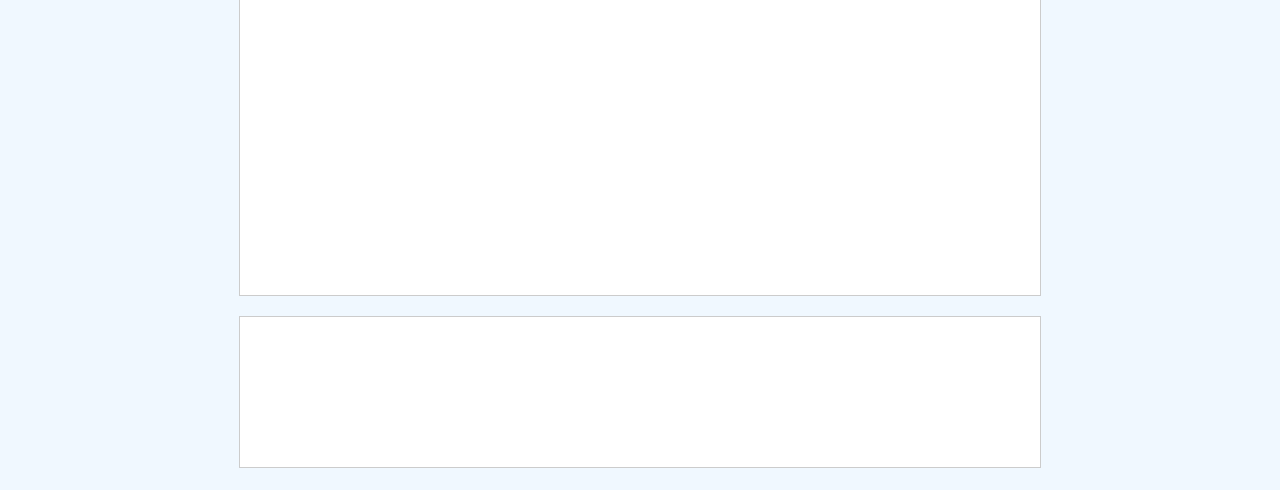
<file: templates/hw6.html>
<!DOCTYPE html>
<html lang="en">
<head>
<meta charset="UTF-8">
<meta name="viewport" content="width=device-width, initial-scale=1.0">
<title>Empirical vs Theoretical Distribution Simulation</title>
<style>
    body {
        font-family: 'Arial', sans-serif;
        background-color: #f0f8ff;
        margin: 0;
        padding: 20px;
        color: #333;
        display: flex;
        flex-direction: column;
        align-items: center;
    }
    h1, h2 {
        color: #004d99;
        margin-bottom: 10px;
    }
    h1 { font-size: 2em; }
    h2 { font-size: 1.5em; }
    .controls, .theory {
        background: #e0f7fa;
        padding: 15px;
        border-radius: 8px;
        box-shadow: 0px 4px 8px rgba(0, 0, 0, 0.2);
        width: 70%;
        margin-bottom: 20px;
        text-align: left;
    }
    .controls label, .theory p {
        font-size: 1em;
        color: #333;
    }
    .controls label {
        font-weight: bold;
        margin-top: 10px;
    }
    .controls input[type="number"] {
        padding: 8px;
        margin: 5px 0;
        border: 1px solid #004d99;
        border-radius: 4px;
        font-size: 16px;
        width: 80px;
    }
    button {
        padding: 10px 20px;
        background-color: #007bff;
        color: white;
        border: none;
        border-radius: 4px;
        cursor: pointer;
        font-size: 16px;
        margin-top: 15px;
        transition: background-color 0.3s;
    }
    button:hover { background-color: #0056b3; }
    canvas {
        border: 1px solid #ccc;
        background-color: white;
        margin-top: 20px;
    }
    .output-section {
        display: flex;
        flex-direction: column;
        align-items: center;
        width: 70%;
    }
</style>
</head>
<body>

<h1>Empirical vs Theoretical Distribution Simulation</h1>

<div class="theory">
    <h2>Theoretical Background</h2>

    <h3>1. Fundamental Theorem of Calculus and Its Relationship to PDFs and CDFs</h3>
    <p>
        The <strong>Fundamental Theorem of Calculus</strong> (FTC) states that if <code>F(x)</code> is an antiderivative of a continuous function <code>f(x)</code> on an interval [a, b], then:
    </p>
    <p style="text-align: center;"><code>∫<sub>a</sub><sup>b</sup> f(x) dx = F(b) - F(a)</code></p>
    <p>
        In probability theory, this theorem connects the concepts of <strong>probability density functions (PDFs)</strong> and <strong>cumulative distribution functions (CDFs)</strong>.
        Specifically, if <code>f(x)</code> is the PDF of a continuous random variable X, then the CDF, <code>F(x)</code>, gives the probability that X is less than or equal to a value x.
    </p>
    <p>
        The relationship between the PDF and CDF is:
        <p style="text-align: center;"><code>F(x) = ∫<sub>-∞</sub><sup>x</sup> f(t) dt</code></p>
        Here, <code>F(x)</code> is the area under the curve of <code>f(x)</code> up to x. The Fundamental Theorem of Calculus tells us that the derivative of <code>F(x)</code> with respect to x gives back the PDF:
    </p>
    <p style="text-align: center;"><code>F'(x) = f(x)</code></p>
    <p>
        In this way, the FTC shows that the CDF <code>F(x)</code> accumulates probability as we move along the x-axis, with the PDF <code>f(x)</code> representing the rate of accumulation.
    </p>

    <h3>2. Generating Samples from a Discrete Univariate Probability Distribution</h3>
    <p>
        In this simulation, we generate samples from a discrete probability distribution, where each possible outcome has an arbitrary probability.
        For example, a distribution with outcomes [1, 2, 3, 4] and corresponding probabilities [0.1, 0.2, 0.3, 0.4] would mean that outcome 4 has a 40% probability of occurring, outcome 3 has 30%, and so on.
    </p>
    <p>
        As we generate samples, we can visualize the <strong>empirical distribution</strong>—the observed frequency of each outcome. As the sample size increases, the empirical distribution should converge to the theoretical distribution, demonstrating the <strong>law of large numbers</strong>.
    </p>

    <h3>3. Empirical Mean and Variance Computation Using Recursive Methods</h3>
    <p>
        To compute the <strong>mean</strong> and <strong>variance</strong> of the generated samples in an efficient manner, we use recursive methods, specifically Welford's algorithm. 
        This method allows us to update the mean and variance with each new sample, without needing to store all prior values.
    </p>
    <p>
        Welford's algorithm for updating the mean <code>μ</code> and variance <code>σ²</code> with each new sample x<sub>i</sub> is:
        <ul>
            <li>Compute the mean incrementally: <code>μ<sub>i</sub> = μ<sub>i-1</sub> + (x<sub>i</sub> - μ<sub>i-1</sub>) / i</code></li>
            <li>Update the variance incrementally using: <code>σ² = (Σ(x<sub>i</sub> - μ)²) / (i - 1)</code></li>
        </ul>
    </p>
    <p>
        Theoretically, the mean and variance of the generated samples should converge to the expected theoretical mean and variance as sample size increases. This convergence demonstrates that our empirical mean and variance are accurate estimates of the distribution’s true parameters.
    </p>
</div>
<div class="controls">
    <h2>Simulation Controls</h2>
    <label for="numSamples">Number of Samples:</label>
    <input type="number" id="numSamples" value="1000" min="1" max="5000">
    <label for="numIntervals">Number of Intervals:</label>
    <input type="number" id="numIntervals" value="5" min="2" max="10" onchange="createIntervalInputs()">
    <div id="intervalInputs"></div>
    <button onclick="startSimulation()">Start Simulation</button>
</div>

<div class="output-section">
    <canvas id="graphCanvas" width="800" height="500"></canvas>
    <canvas id="statsCanvas" width="800" height="150"></canvas>
</div>

<script>
    const canvas = document.getElementById('graphCanvas');
    const statsCanvas = document.getElementById('statsCanvas');
    const ctx = canvas.getContext('2d');
    const statsCtx = statsCanvas.getContext('2d');

    function createIntervalInputs() {
        const numIntervals = parseInt(document.getElementById('numIntervals').value);
        const intervalInputs = document.getElementById('intervalInputs');
        intervalInputs.innerHTML = '';
        for (let i = 1; i < numIntervals; i++) {
            const label = document.createElement('label');
            label.innerText = `Boundary ${i} (0 to 1):`;
            const input = document.createElement('input');
            input.type = 'number';
            input.id = `P${i}`;
            input.value = (i / numIntervals).toFixed(2);
            input.step = "0.01";
            input.min = "0";
            input.max = "1";
            intervalInputs.appendChild(label);
            intervalInputs.appendChild(input);
        }
    }

    function startSimulation() {
        const numSamples = parseInt(document.getElementById('numSamples').value);
        const numIntervals = parseInt(document.getElementById('numIntervals').value);

        let intervals = [0];
        for (let i = 1; i < numIntervals; i++) {
            const value = parseFloat(document.getElementById(`P${i}`).value);
            intervals.push(value);
        }
        intervals.push(1);
        intervals.sort((a, b) => a - b);

        const counts = Array(numIntervals).fill(0);
        let mean = 0;
        let m2 = 0;

        for (let i = 0; i < numSamples; i++) {
            const rand = Math.random();
            for (let j = 0; j < numIntervals; j++) {
                if (rand >= intervals[j] && rand < intervals[j + 1]) {
                    counts[j]++;
                    break;
                }
            }
            const delta = rand - mean;
            mean += delta / (i + 1);
            m2 += delta * (rand - mean);
        }
        const variance = m2 / numSamples;

        drawHistogram(counts, intervals);
        displayStatistics(mean, variance);
    }

    function drawHistogram(counts, intervals) {
        ctx.clearRect(0, 0, canvas.width, canvas.height);
        const width = canvas.width - 60;
        const height = canvas.height - 60;
        const maxCount = Math.max(...counts);

        ctx.fillStyle = '#007bff';
        ctx.font = '12px Arial';
        for (let i = 0; i < counts.length; i++) {
            const barWidth = width / counts.length - 10;
            const barHeight = (counts[i] / maxCount) * height;
            const x = 30 + i * (barWidth + 10);
            const y = canvas.height - 30 - barHeight;

            ctx.fillRect(x, y, barWidth, barHeight);
            ctx.fillStyle = 'black';
            ctx.fillText(`[${intervals[i].toFixed(2)}, ${intervals[i + 1].toFixed(2)})`, x, canvas.height - 15);
            ctx.fillText(counts[i], x + barWidth / 2 - 10, y - 10);
            ctx.fillStyle = '#007bff';
        }
    }

    function displayStatistics(mean, variance) {
        statsCtx.clearRect(0, 0, statsCanvas.width, statsCanvas.height);

        statsCtx.font = '16px Arial';
        statsCtx.fillStyle = 'black';
        statsCtx.fillText(`Empirical Mean: ${mean.toFixed(4)}`, 10, 30);
        statsCtx.fillText(`Empirical Variance: ${variance.toFixed(4)}`, 10, 60);

        const theoreticalMean = 0.5;
        const theoreticalVariance = 1 / 12;
        statsCtx.fillText(`Theoretical Mean: ${theoreticalMean.toFixed(4)}`, 400, 30);
        statsCtx.fillText(`Theoretical Variance: ${theoreticalVariance.toFixed(4)}`, 400, 60);
    }

    createIntervalInputs();
</script>

</body>
</html>
</file>
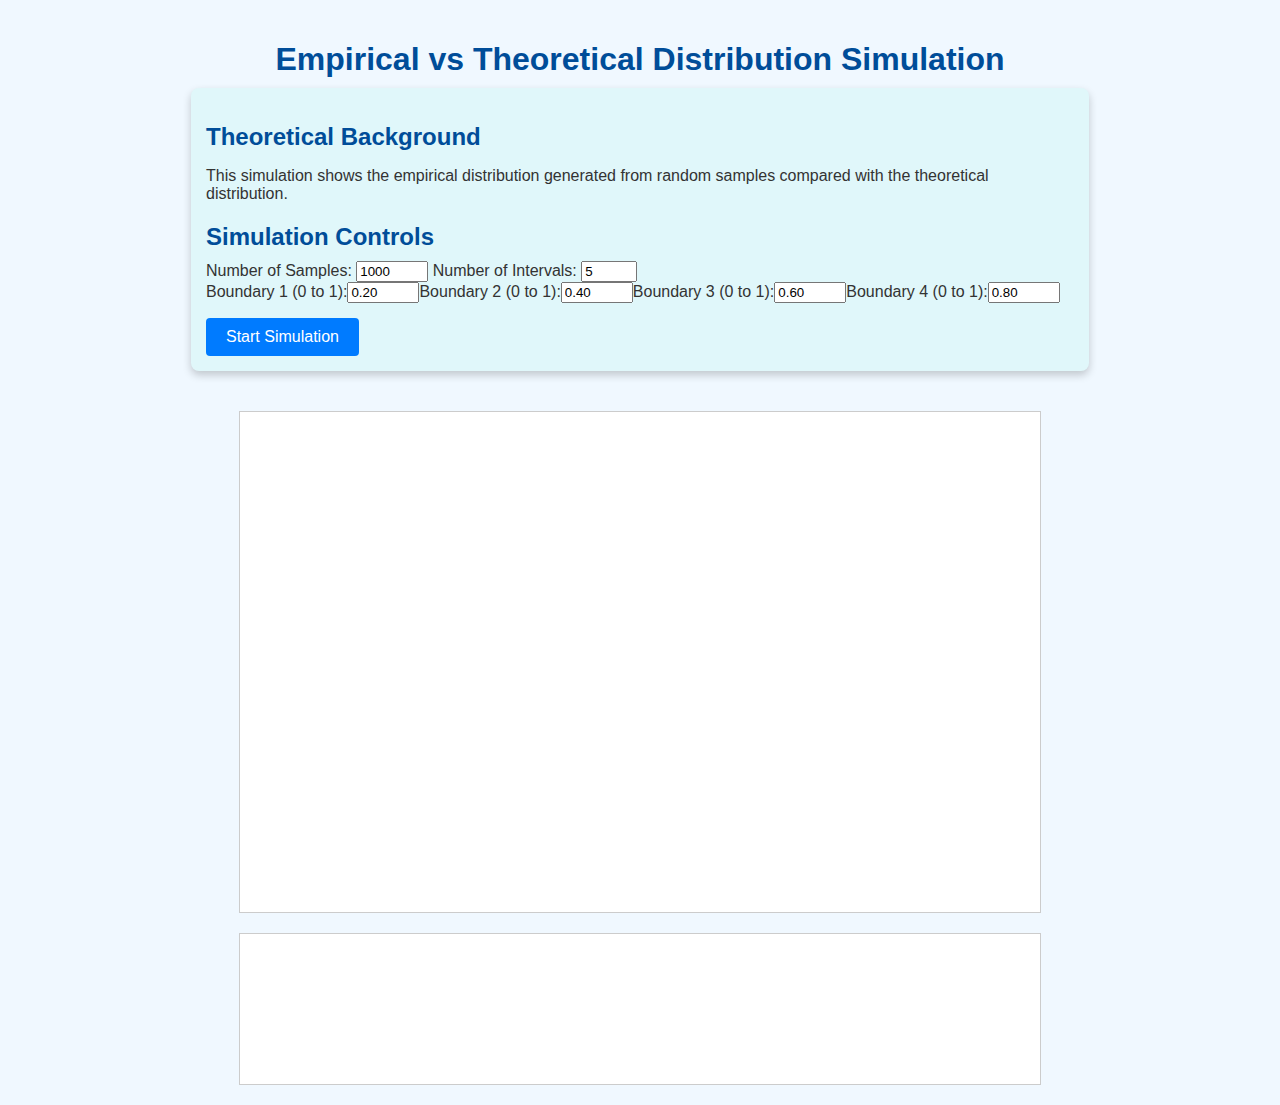
<file: templates/hw7.html>
<!DOCTYPE html>
<html lang="en">
<head>
    <meta charset="UTF-8">
    <meta name="viewport" content="width=device-width, initial-scale=1.0">
    <title>Empirical vs Theoretical Distribution Simulation</title>
    <style>
        body {
            font-family: 'Arial', sans-serif;
            background-color: #f0f8ff;
            margin: 0;
            padding: 20px;
            color: #333;
            display: flex;
            flex-direction: column;
            align-items: center;
        }
        h1, h2 {
            color: #004d99;
            margin-bottom: 10px;
        }
        h1 { font-size: 2em; }
        h2 { font-size: 1.5em; }
        .controls, .theory {
            background: #e0f7fa;
            padding: 15px;
            border-radius: 8px;
            box-shadow: 0px 4px 8px rgba(0, 0, 0, 0.2);
            width: 70%;
            margin-bottom: 20px;
            text-align: left;
        }
        .controls label, .theory p {
            font-size: 1em;
            color: #333;
        }
        .controls label {
            font-weight: bold;
            margin-top: 10px;
        }
        .controls input[type="number"] {
            padding: 8px;
            margin: 5px 0;
            border: 1px solid #004d99;
            border-radius: 4px;
            font-size: 16px;
            width: 80px;
        }
        button {
            padding: 10px 20px;
            background-color: #007bff;
            color: white;
            border: none;
            border-radius: 4px;
            cursor: pointer;
            font-size: 16px;
            margin-top: 15px;
            transition: background-color 0.3s;
        }
        button:hover { background-color: #0056b3; }
        canvas {
            border: 1px solid #ccc;
            background-color: white;
            margin-top: 20px;
        }
        .output-section {
            display: flex;
            flex-direction: column;
            align-items: center;
            width: 70%;
        }
    </style>
</head>
<body>

<h1>Empirical vs Theoretical Distribution Simulation</h1>

<div class="theory">
    <h2>Theoretical Background</h2>
    <p>This simulation shows the empirical distribution generated from random samples compared with the theoretical distribution.</p>

    <h2>Simulation Controls</h2>
    <label for="numSamples">Number of Samples:</label>
    <input type="number" id="numSamples" value="1000" min="1" max="5000">
    <label for="numIntervals">Number of Intervals:</label>
    <input type="number" id="numIntervals" value="5" min="2" max="10" onchange="createIntervalInputs()">
    <div id="intervalInputs"></div>
    <button onclick="startSimulation()">Start Simulation</button>
</div>

<div class="output-section">
    <canvas id="graphCanvas" width="800" height="500"></canvas>
    <canvas id="statsCanvas" width="800" height="150"></canvas>
</div>

<script>
    const canvas = document.getElementById('graphCanvas');
    const statsCanvas = document.getElementById('statsCanvas');
    const ctx = canvas.getContext('2d');
    const statsCtx = statsCanvas.getContext('2d');

    function createIntervalInputs() {
        const numIntervals = parseInt(document.getElementById('numIntervals').value);
        const intervalInputs = document.getElementById('intervalInputs');
        intervalInputs.innerHTML = '';
        for (let i = 1; i < numIntervals; i++) {
            const label = document.createElement('label');
            label.innerText = `Boundary ${i} (0 to 1):`;
            const input = document.createElement('input');
            input.type = 'number';
            input.id = `P${i}`;
            input.value = (i / numIntervals).toFixed(2);
            input.step = "0.01";
            input.min = "0";
            input.max = "1";
            intervalInputs.appendChild(label);
            intervalInputs.appendChild(input);
        }
    }

    function startSimulation() {
        const numSamples = parseInt(document.getElementById('numSamples').value);
        const numIntervals = parseInt(document.getElementById('numIntervals').value);

        let intervals = [0];
        for (let i = 1; i < numIntervals; i++) {
            const value = parseFloat(document.getElementById(`P${i}`).value);
            intervals.push(value);
        }
        intervals.push(1);
        intervals.sort((a, b) => a - b);

        const counts = Array(numIntervals).fill(0);
        let mean = 0;
        let m2 = 0;

        for (let i = 0; i < numSamples; i++) {
            const rand = Math.random();
            for (let j = 0; j < numIntervals; j++) {
                if (rand >= intervals[j] && rand < intervals[j + 1]) {
                    counts[j]++;
                    break;
                }
            }
            const delta = rand - mean;
            mean += delta / (i + 1);
            m2 += delta * (rand - mean);
        }
        const variance = m2 / numSamples;

        drawHistogram(counts, intervals);
        displayStatistics(mean, variance);
    }

    function drawHistogram(counts, intervals) {
        ctx.clearRect(0, 0, canvas.width, canvas.height);
        const width = canvas.width - 60;
        const height = canvas.height - 60;
        const maxCount = Math.max(...counts);

        ctx.fillStyle = '#007bff';
        ctx.font = '12px Arial';
        for (let i = 0; i < counts.length; i++) {
            const barWidth = width / counts.length - 10;
            const barHeight = (counts[i] / maxCount) * height;
            const x = 30 + i * (barWidth + 10);
            const y = canvas.height - 30 - barHeight;

            ctx.fillRect(x, y, barWidth, barHeight);
            ctx.fillStyle = 'black';
            ctx.fillText(`[${intervals[i].toFixed(2)}, ${intervals[i + 1].toFixed(2)})`, x, canvas.height - 15);
            ctx.fillText(counts[i], x + barWidth / 2 - 10, y - 10);
            ctx.fillStyle = '#007bff';
        }
    }

    function displayStatistics(mean, variance) {
        statsCtx.clearRect(0, 0, statsCanvas.width, statsCanvas.height);

        statsCtx.font = '16px Arial';
        statsCtx.fillStyle = 'black';
        statsCtx.fillText(`Empirical Mean: ${mean.toFixed(4)}`, 10, 30);
        statsCtx.fillText(`Empirical Variance: ${variance.toFixed(4)}`, 10, 60);

        const theoreticalMean = 0.5;
        const theoreticalVariance = 1 / 12;
        statsCtx.fillText(`Theoretical Mean: ${theoreticalMean.toFixed(4)}`, 400, 30);
        statsCtx.fillText(`Theoretical Variance: ${theoreticalVariance.toFixed(4)}`, 400, 60);
    }

    createIntervalInputs();
</script>

</body>
</html>
</file>
